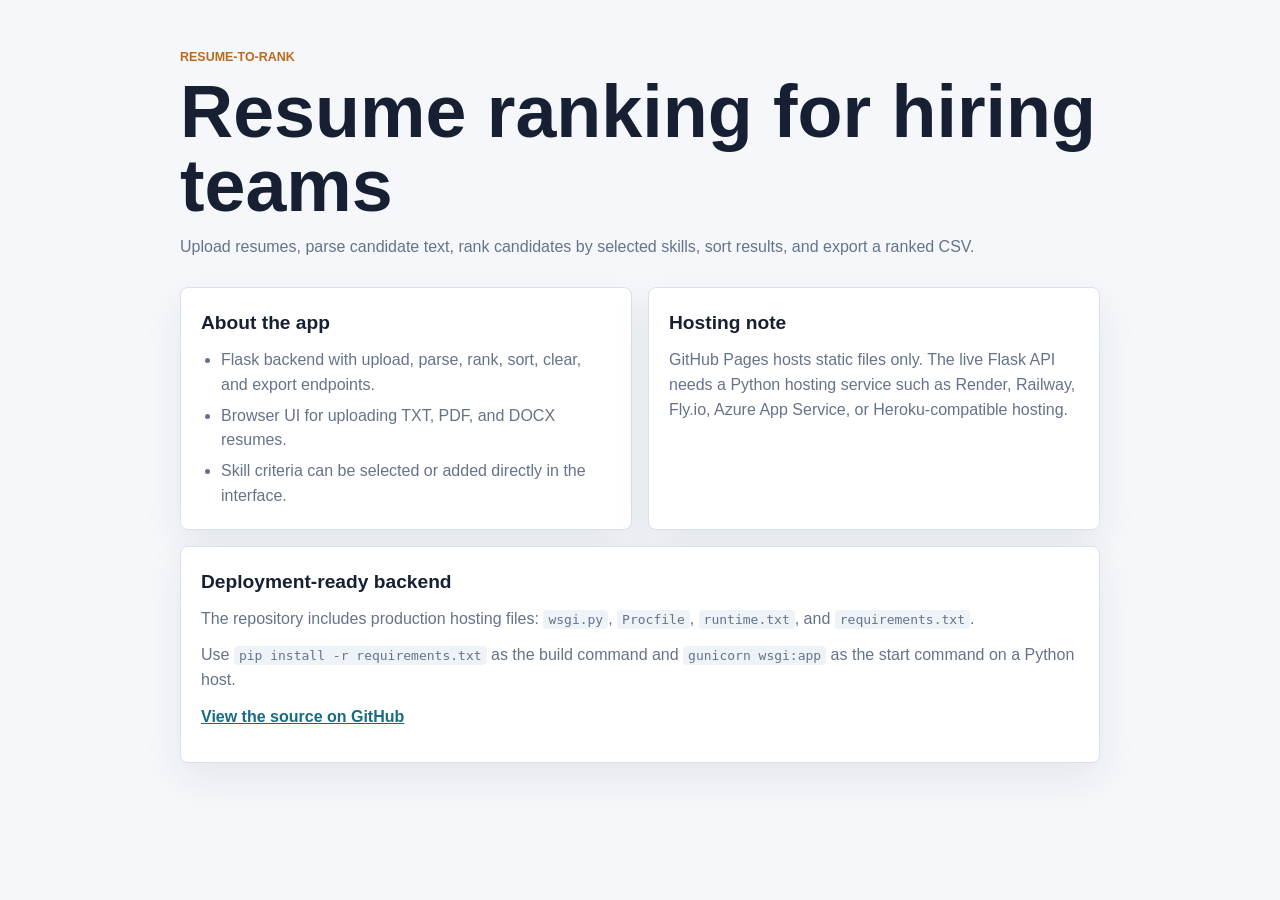
<file: pages/index.html>
<!doctype html>
<html lang="en">
<head>
    <meta charset="utf-8">
    <meta name="viewport" content="width=device-width, initial-scale=1">
    <title>Resume-To-Rank</title>
    <style>
        :root {
            --background: #f5f7fb;
            --panel: #ffffff;
            --border: #d9e1ec;
            --text: #172033;
            --muted: #65738a;
            --primary: #176b87;
            --accent: #bb6b1d;
        }

        * {
            box-sizing: border-box;
        }

        body {
            margin: 0;
            min-height: 100vh;
            background: var(--background);
            color: var(--text);
            font-family: Arial, Helvetica, sans-serif;
            line-height: 1.55;
        }

        main {
            width: min(960px, 100%);
            margin: 0 auto;
            padding: 48px 20px;
        }

        header {
            margin-bottom: 28px;
        }

        .eyebrow {
            margin: 0 0 8px;
            color: var(--accent);
            font-size: 0.78rem;
            font-weight: 800;
            text-transform: uppercase;
        }

        h1 {
            margin: 0 0 12px;
            font-size: clamp(2.2rem, 6vw, 4.6rem);
            line-height: 1;
        }

        h2 {
            margin: 0 0 10px;
            font-size: 1.2rem;
        }

        p {
            margin: 0 0 12px;
            color: var(--muted);
        }

        a {
            color: var(--primary);
            font-weight: 800;
        }

        .grid {
            display: grid;
            grid-template-columns: repeat(2, minmax(0, 1fr));
            gap: 16px;
        }

        .panel {
            border: 1px solid var(--border);
            border-radius: 8px;
            background: var(--panel);
            padding: 20px;
            box-shadow: 0 16px 40px rgba(23, 32, 51, 0.08);
        }

        .full {
            grid-column: 1 / -1;
        }

        code {
            border-radius: 4px;
            background: #eef3f8;
            padding: 2px 5px;
        }

        ul {
            margin: 0;
            padding-left: 20px;
            color: var(--muted);
        }

        li + li {
            margin-top: 6px;
        }

        @media (max-width: 760px) {
            main {
                padding: 32px 16px;
            }

            .grid {
                grid-template-columns: 1fr;
            }
        }
    </style>
</head>
<body>
    <main>
        <header>
            <p class="eyebrow">Resume-To-Rank</p>
            <h1>Resume ranking for hiring teams</h1>
            <p>Upload resumes, parse candidate text, rank candidates by selected skills, sort results, and export a ranked CSV.</p>
        </header>

        <section class="grid" aria-label="Project hosting information">
            <article class="panel">
                <h2>About the app</h2>
                <ul>
                    <li>Flask backend with upload, parse, rank, sort, clear, and export endpoints.</li>
                    <li>Browser UI for uploading TXT, PDF, and DOCX resumes.</li>
                    <li>Skill criteria can be selected or added directly in the interface.</li>
                </ul>
            </article>

            <article class="panel">
                <h2>Hosting note</h2>
                <p>GitHub Pages hosts static files only. The live Flask API needs a Python hosting service such as Render, Railway, Fly.io, Azure App Service, or Heroku-compatible hosting.</p>
            </article>

            <article class="panel full">
                <h2>Deployment-ready backend</h2>
                <p>The repository includes production hosting files: <code>wsgi.py</code>, <code>Procfile</code>, <code>runtime.txt</code>, and <code>requirements.txt</code>.</p>
                <p>Use <code>pip install -r requirements.txt</code> as the build command and <code>gunicorn wsgi:app</code> as the start command on a Python host.</p>
                <p><a href="https://github.com/ehauser112-cmyk/Resume-To-Rank">View the source on GitHub</a></p>
            </article>
        </section>
    </main>
</body>
</html>
</file>
